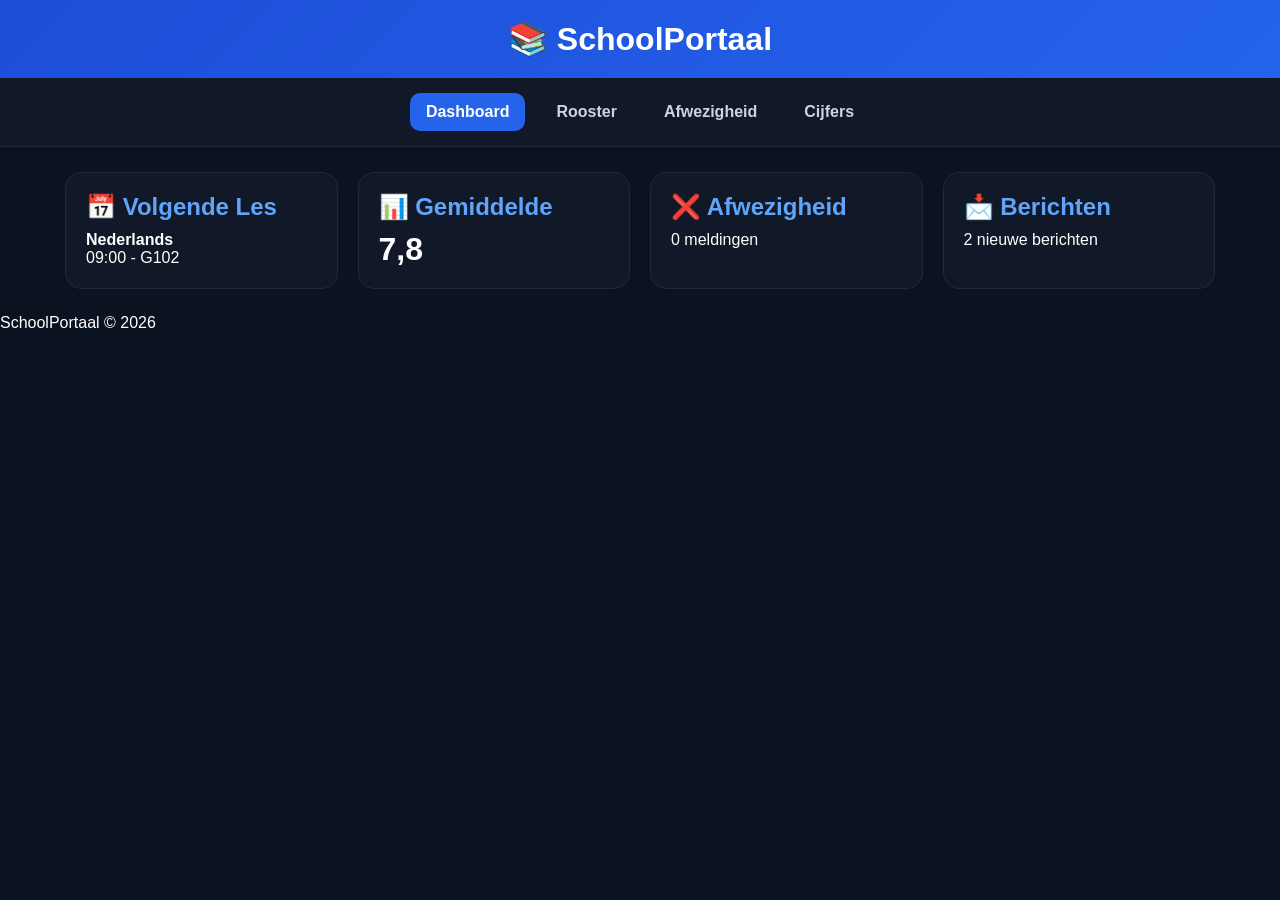
<file: index.html>
<!DOCTYPE html>
<html lang="nl">
<head>
<meta charset="UTF-8">
<meta name="viewport" content="width=device-width, initial-scale=1.0">
<title>SchoolPortaal</title>
<link rel="stylesheet" href="style.css">
</head>

<body>

<header>
    <h1>📚 SchoolPortaal</h1>
</header>

<nav>
    <a href="index.html" class="active">Dashboard</a>
    <a href="rooster.html">Rooster</a>
    <a href="#">Afwezigheid</a>
    <a href="#">Cijfers</a>
</nav>

<main class="container">

    <div class="cards">

        <div class="card">
            <h2>📅 Volgende Les</h2>
            <p><strong>Nederlands</strong></p>
            <p>09:00 - G102</p>
        </div>

        <div class="card">
            <h2>📊 Gemiddelde</h2>
            <p class="big">7,8</p>
        </div>

        <div class="card">
            <h2>❌ Afwezigheid</h2>
            <p>0 meldingen</p>
        </div>

        <div class="card">
            <h2>📩 Berichten</h2>
            <p>2 nieuwe berichten</p>
        </div>

    </div>

</main>

<footer>
    SchoolPortaal © 2026
</footer>

</body>
</html>
</file>
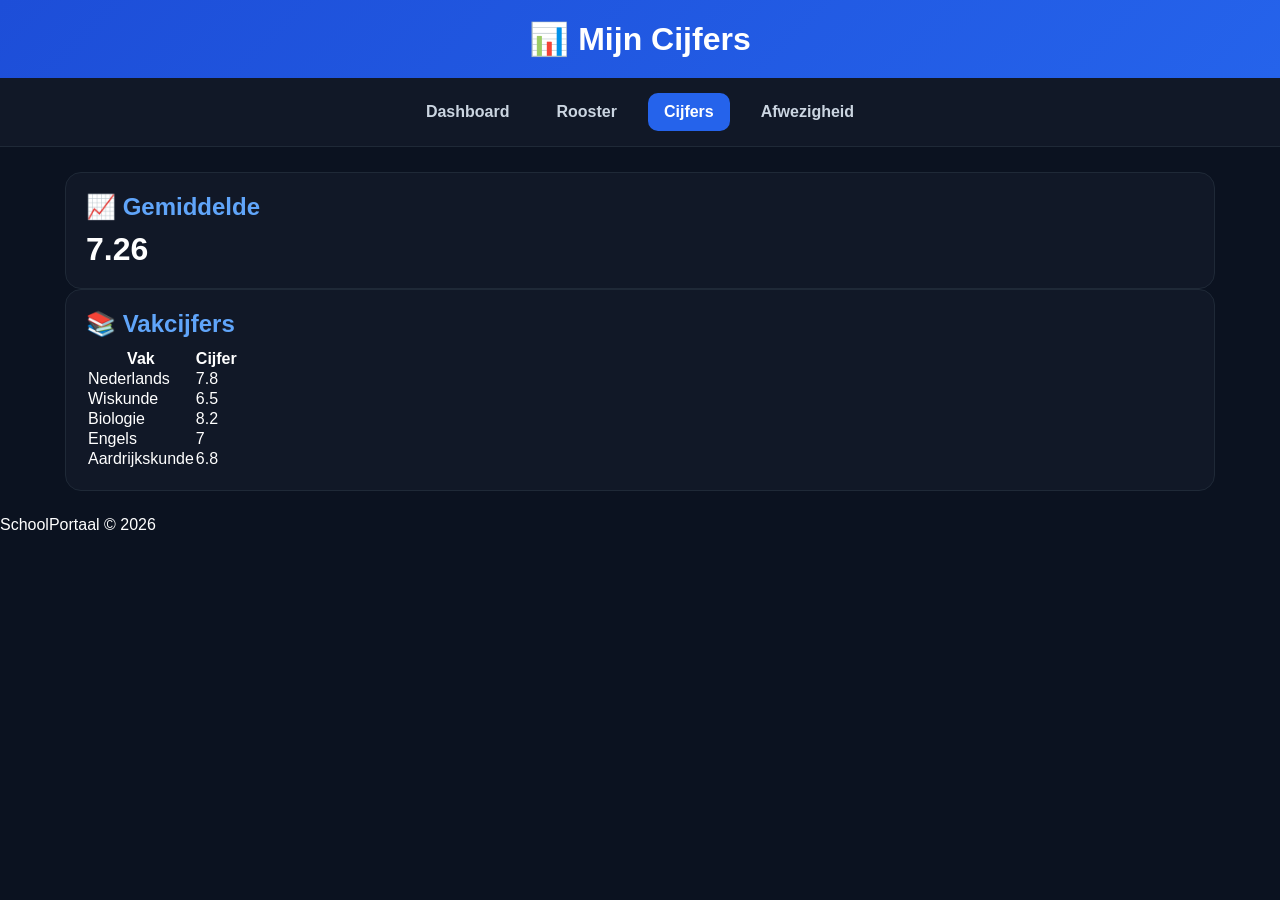
<file: cijfers.html>
<!DOCTYPE html>
<html lang="nl">
<head>
<meta charset="UTF-8">
<meta name="viewport" content="width=device-width, initial-scale=1.0">
<title>Cijfers</title>
<link rel="stylesheet" href="style.css">
</head>

<body>

<header>
    <h1>📊 Mijn Cijfers</h1>
</header>

<nav>
    <a href="index.html">Dashboard</a>
    <a href="rooster.html">Rooster</a>
    <a href="cijfers.html" class="active">Cijfers</a>
    <a href="#">Afwezigheid</a>
</nav>

<main class="container">

    <!-- Gemiddelde kaart -->
    <div class="card">
        <h2>📈 Gemiddelde</h2>
        <p id="gemiddelde" class="big">-</p>
    </div>

    <!-- Cijferlijst -->
    <div class="card">
        <h2>📚 Vakcijfers</h2>

        <table class="cijfer-table">
            <thead>
                <tr>
                    <th>Vak</th>
                    <th>Cijfer</th>
                </tr>
            </thead>
            <tbody id="cijferLijst">
            </tbody>
        </table>
    </div>

</main>

<footer>
    SchoolPortaal © 2026
</footer>

<script>
const cijfers = [
    { vak: "Nederlands", cijfer: 7.8 },
    { vak: "Wiskunde", cijfer: 6.5 },
    { vak: "Biologie", cijfer: 8.2 },
    { vak: "Engels", cijfer: 7.0 },
    { vak: "Aardrijkskunde", cijfer: 6.8 }
];

// tabel vullen
const tbody = document.getElementById("cijferLijst");

cijfers.forEach(c => {
    const row = document.createElement("tr");

    row.innerHTML = `
        <td>${c.vak}</td>
        <td>${c.cijfer}</td>
    `;

    tbody.appendChild(row);
});

// gemiddelde berekenen
const totaal = cijfers.reduce((sum, c) => sum + c.cijfer, 0);
const gemiddelde = (totaal / cijfers.length).toFixed(2);

document.getElementById("gemiddelde").innerText = gemiddelde;
</script>

</body>
</html>
</file>
<file: style.css>
/* =========================
   RESET + BASIS
========================= */

*{
    margin:0;
    padding:0;
    box-sizing:border-box;
}

body{
    font-family:"Segoe UI", Arial, sans-serif;
    background:#0b1220;
    color:white;
    min-height:100vh;
}

/* =========================
   HEADER
========================= */

header{
    background:linear-gradient(135deg,#1d4ed8,#2563eb);
    padding:20px;
    text-align:center;
}

header h1{
    font-size:2rem;
}

/* =========================
   NAVIGATIE
========================= */

nav{
    display:flex;
    justify-content:center;
    gap:15px;
    padding:15px;
    background:#111827;
    flex-wrap:wrap;
    border-bottom:1px solid #1f2937;
}

nav a{
    color:#cbd5e1;
    text-decoration:none;
    padding:10px 16px;
    border-radius:10px;
    font-weight:600;
    transition:.2s;
}

nav a:hover{
    background:#2563eb;
    color:white;
}

nav a.active{
    background:#2563eb;
    color:white;
}

/* =========================
   CONTAINER
========================= */

.container{
    max-width:1200px;
    margin:auto;
    padding:25px;
}

/* =========================
   CARDS (DASHBOARD)
========================= */

.cards{
    display:grid;
    grid-template-columns:repeat(auto-fit,minmax(250px,1fr));
    gap:20px;
}

.card{
    background:#111827;
    border:1px solid #1f2937;
    border-radius:16px;
    padding:20px;
    transition:.2s;
}

.card:hover{
    transform:translateY(-5px);
    box-shadow:0 10px 30px rgba(37,99,235,0.3);
}

.card h2{
    color:#60a5fa;
    margin-bottom:10px;
}

.big{
    font-size:2rem;
    font-weight:bold;
}

/* =========================
   ROOSTER
========================= */

.rooster{
    display:grid;
    grid-template-columns:80px repeat(5,1fr);
    min-height:900px;
    margin:20px;
    position:relative;
}

.dagnaam{
    background:#111827;
    border:1px solid #334155;
    padding:15px;
    text-align:center;
    font-weight:bold;
    color:#e2e8f0;
}

.tijd{
    border:1px solid #334155;
    display:flex;
    align-items:center;
    justify-content:center;
    color:#94a3
</file>
